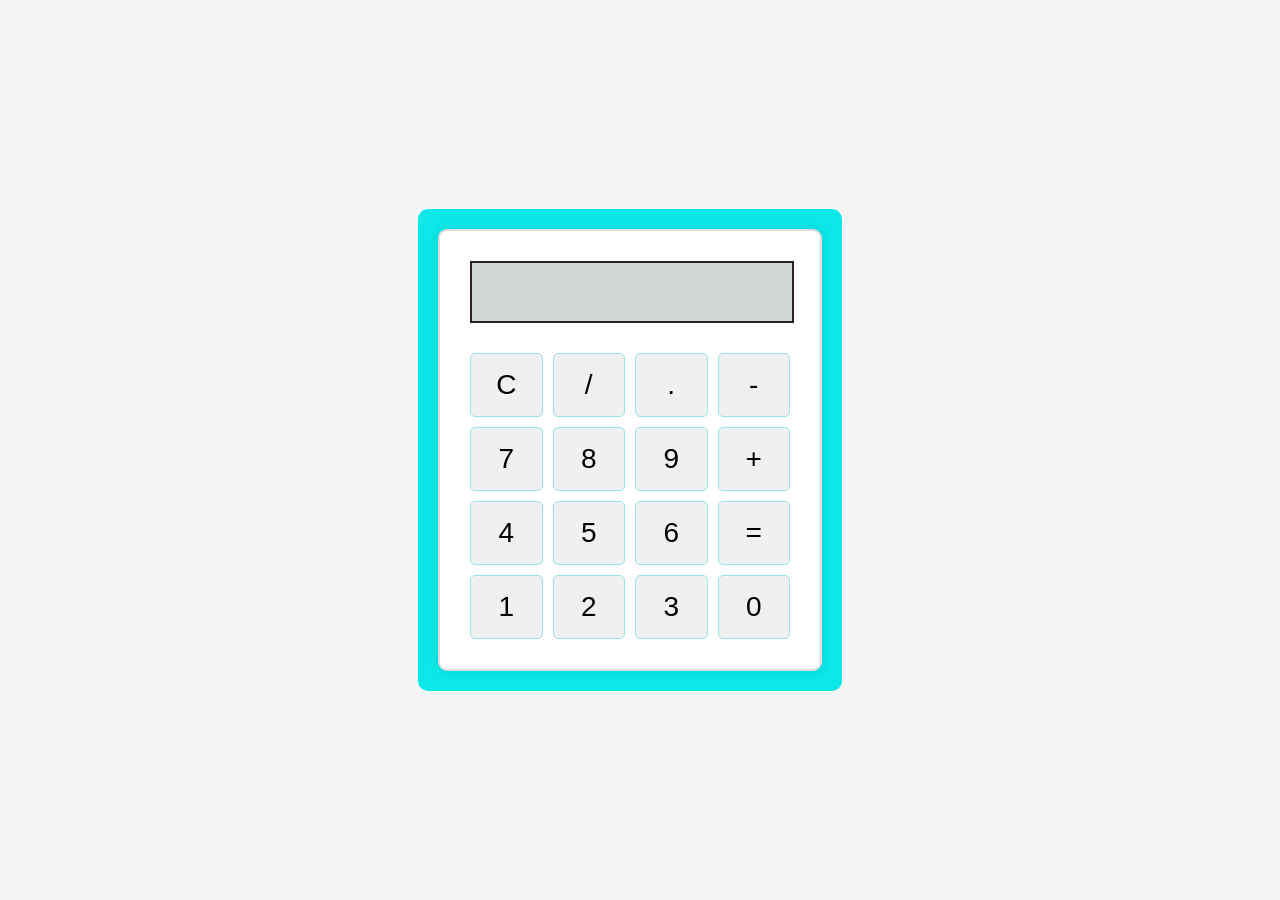
<file: Calculator/index.html>
<!DOCTYPE html>
<html lang="en">
<head>
    <meta charset="UTF-8">
    <meta name="viewport" content="width=device-width, initial-scale=1.0">
    <link rel="stylesheet" href="styles.css">
    <title>Calculator</title>
</head>
<body>
    <div class="container">
        <div class="calculator-box">
            <div class="calculator">
                <input type="text" id="display" readonly>
                <div class="buttons">
                    <button onclick="clearDisplay()">C</button>
            <button onclick="appendToDisplay('/')">/</button>
            <button onclick="appendToDisplay('.')">.</button>
            <button onclick="appendToDisplay('-')">-</button>
            <button onclick="appendToDisplay('7')">7</button>
            <button onclick="appendToDisplay('8')">8</button>
            <button onclick="appendToDisplay('9')">9</button>
            <button onclick="appendToDisplay('+')">+</button>
            <button onclick="appendToDisplay('4')">4</button>
            <button onclick="appendToDisplay('5')">5</button>
            <button onclick="appendToDisplay('6')">6</button>
            <button onclick="calculateResult()">=</button>
            <button onclick="appendToDisplay('1')">1</button>
            <button onclick="appendToDisplay('2')">2</button>
            <button onclick="appendToDisplay('3')">3</button>
            <button onclick="appendToDisplay('0')">0</button>
                </div>
            </div>
        </div>
    </div>
    <script src="script.js"></script>
</body>
</html>
</file>
<file: Calculator/styles.css>
body {
    display: flex;
    align-items: center;
    justify-content: center;
    height: 100vh;
    margin: 0;
    font-family: 'Segoe UI', Tahoma, Geneva, Verdana, sans-serif;
    background-color: whitesmoke;
}

.container {
    background-color: #0ae7e7;
    border-radius: 10px;
    padding: 20px;
    margin-right: 20px; /* Add some margin to the right side */
}

.calculator-box {
    border: 2px solid #dddddd;
    padding: 30px  ;
    border-radius: 9px;
    background-color: #fff;
    box-shadow: 0 0 10px rgba(0, 0, 0, 0.1);
    overflow: hidden;
    width: 320px; /* Adjust the width as needed */
}

.calculator {
    width: 100%;
    padding: 10px 20px 1opx;
    
}

#display {
    width: calc(100% - 20px);
    padding: 15px 10px;
    margin-bottom: 30px;
    padding-right: 10px;
    font-size: 24px;
    border: 2px solid #2e2121;
    border-bottom: 2px solid #2e2121;
    outline: none;
    background-color: #d3d7d8;
}

.buttons {
    display: grid;
    border-radius: 200px;
    grid-template-columns: repeat(4, 1fr);
    gap: 10px;
}

button {
    padding: 15px;
    font-size: 28px;
    border: 1px solid #97e4ea;
    border-radius: 5px;
    cursor: pointer;
    background-color: #f0f0f0;
    transition: background-color 0.3s ease;
}
#display:hover{
    background-color: #16dbe6;
}
#display:active{
    background-color: #53c5d9;
}
button:hover {
    background-color: #14e7e7;
}

button:active {
    background-color: #18d3d0;
}
</file>
